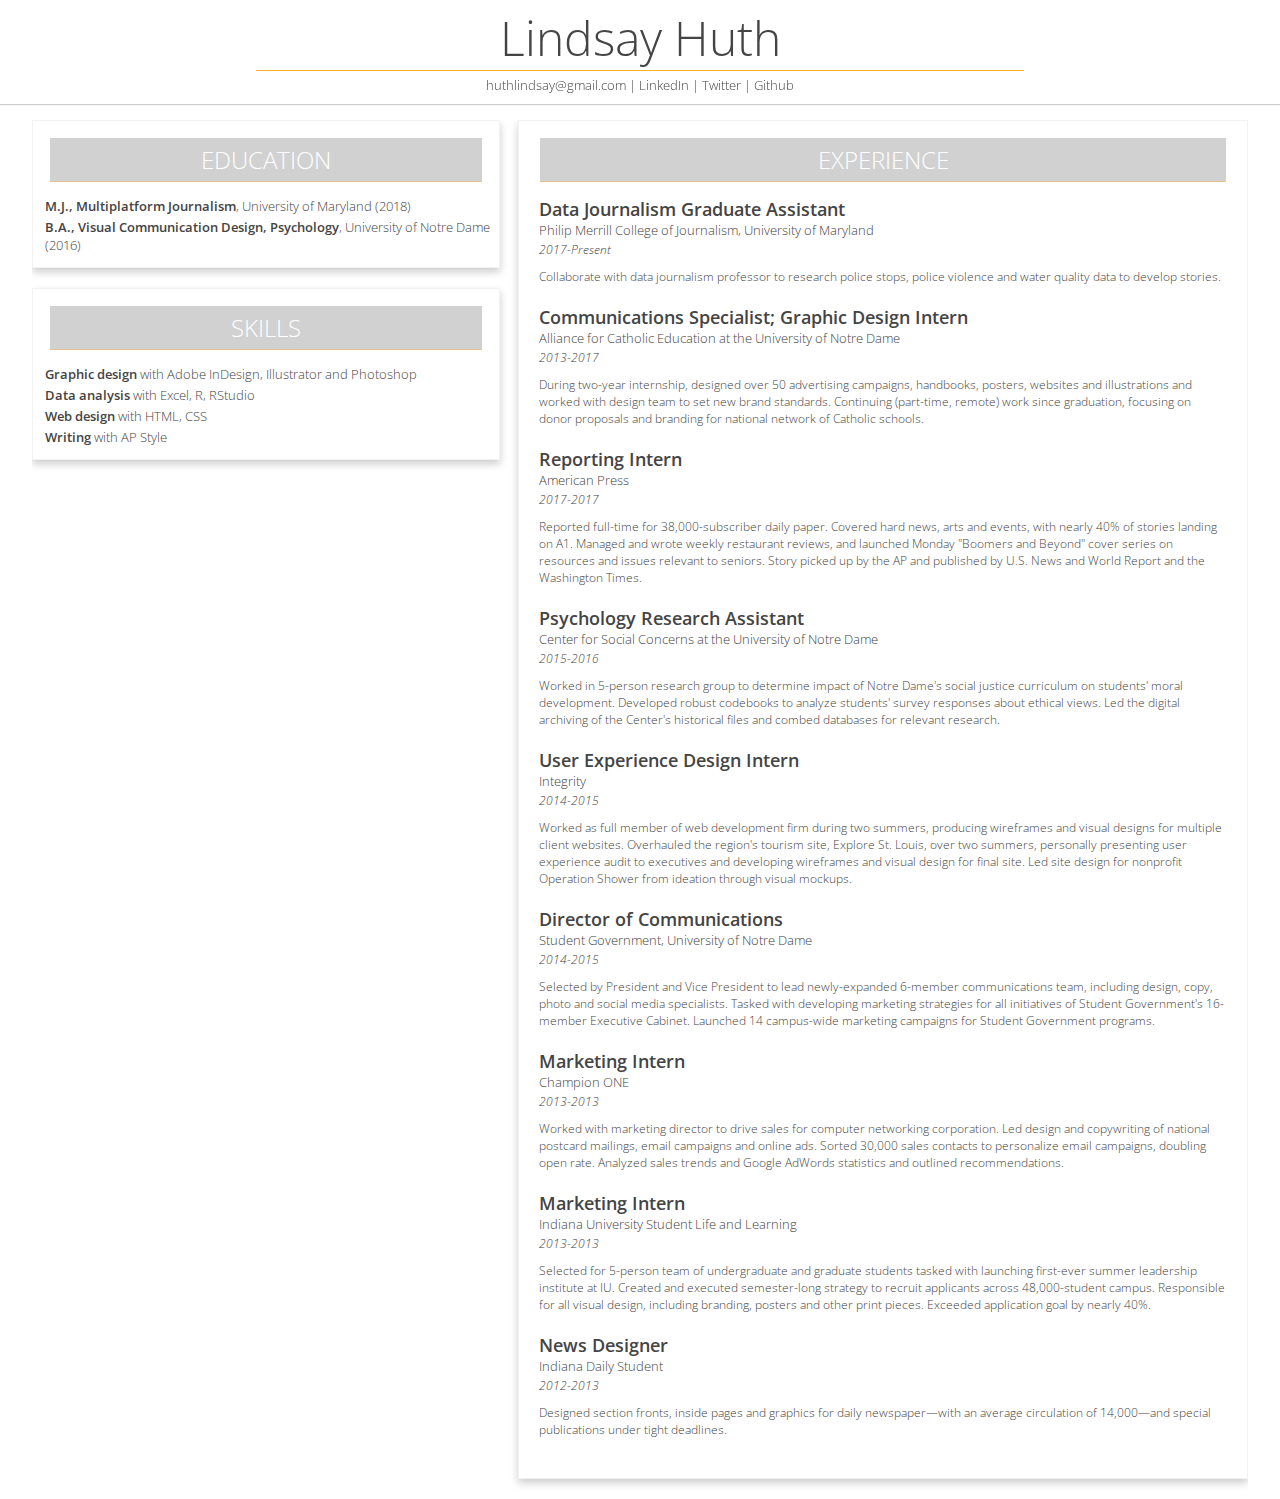
<file: old-resume/index.html>
<!DOCTYPE html>
<html>
<head>
  <title>Lindsay Huth Resume</title>
  <meta name="viewport" content="width=device-width, initial-scale=1">
  <link href="style.css" type="text/css" rel="stylesheet">
  <link href="https://fonts.googleapis.com/css?family=Open+Sans:300,400,600,700" rel="stylesheet">
</head>
<body>
  <!--I built this myself!-->

  <div id="top">

    <div id="name">Lindsay Huth</div>

    <ul class="menu">
      <li class="menuitems">huthlindsay@gmail.com</li>
      <li class="menuitems"><a href="https://www.linkedin.com/in/lindsay-huth-1848b257/" target="_blank">| LinkedIn |</a></li>
      <li class="menuitems"><a href="https://twitter.com/linds_huth" target="_blank">Twitter |</a></li>
      <li class="menuitems"><a href="https://github.com/lindsaymarie403" target="_blank">Github</a></li>
    </ul>

  </div>

  <div id="bottom">

    <div id="experience">

      <div class="sectionheader">Experience</div>

      <div class="alljobs">

        <div class="job">
          <div class="jobtitle">Data Journalism Graduate Assistant</div>
          <div class="organization">Philip Merrill College of Journalism, University of Maryland</div>
          <div class="date">2017-Present</div>
          <p class="description">Collaborate with data journalism professor to research police stops, police violence and water quality data to develop stories.</p>
        </div>

        <div class="job">
          <div class="jobtitle">Communications Specialist; Graphic Design Intern</div>
          <div class="organization">Alliance for Catholic Education at the University of Notre Dame</div>
          <div class="date">2013-2017</div>
          <p class="description">During two-year internship, designed over 50 advertising campaigns, handbooks, posters, websites and illustrations and worked with design team to set new brand standards. Continuing (part-time, remote) work since graduation, focusing on donor proposals and branding for national network of Catholic schools.</p>
        </div>

        <div class="job">
          <div class="jobtitle">Reporting Intern</div>
          <div class="organization">American Press</div>
          <div class="date">2017-2017</div>
          <p class="description">Reported full-time for 38,000-subscriber daily paper. Covered hard news, arts and events, with nearly 40% of stories landing on A1. Managed and wrote weekly restaurant reviews, and launched Monday "Boomers and Beyond" cover series on resources and issues relevant to seniors. Story picked up by the AP and published by U.S. News and World Report and the Washington Times.</p>
        </div>

        <div class="job">
          <div class="jobtitle">Psychology Research Assistant</div>
          <div class="organization">Center for Social Concerns at the University of Notre Dame</div>
          <div class="date">2015-2016</div>
          <p class="description">Worked in 5-person research group to determine impact of Notre Dame's social justice curriculum on students' moral development. Developed robust codebooks to analyze students' survey responses about ethical views. Led the digital archiving of the Center's historical files and combed databases for relevant research.</p>
        </div>

        <div class="job">
          <div class="jobtitle">User Experience Design Intern</div>
          <div class="organization">Integrity</div>
          <div class="date">2014-2015</div>
          <p class="description">Worked as full member of web development firm during two summers, producing wireframes and visual designs for multiple client websites. Overhauled the region's tourism site, Explore St. Louis, over two summers, personally presenting user experience audit to executives and developing wireframes and visual design for final site. Led site design for nonprofit Operation Shower from ideation through visual mockups.</p>
        </div>

        <div class="job">
          <div class="jobtitle">Director of Communications</div>
          <div class="organization">Student Government, University of Notre Dame</div>
          <div class="date">2014-2015</div>
          <p class="description">Selected by President and Vice President to lead newly-expanded 6-member communications team, including design, copy, photo and social media specialists. Tasked with developing marketing strategies for all initiatives of Student Government's 16-member Executive Cabinet. Launched 14 campus-wide marketing campaigns for Student Government programs.</p>
        </div>

        <div class="job">
          <div class="jobtitle">Marketing Intern</div>
          <div class="organization">Champion ONE</div>
          <div class="date">2013-2013</div>
          <p class="description">Worked with marketing director to drive sales for computer networking corporation. Led design and copywriting of national postcard mailings, email campaigns and online ads. Sorted 30,000 sales contacts to personalize email campaigns, doubling open rate. Analyzed sales trends and Google AdWords statistics and outlined recommendations.</p>
        </div>

        <div class="job">
          <div class="jobtitle">Marketing Intern</div>
          <div class="organization">Indiana University Student Life and Learning</div>
          <div class="date">2013-2013</div>
          <p class="description">Selected for 5-person team of undergraduate and graduate students tasked with launching first-ever summer leadership institute at IU. Created and executed semester-long strategy to recruit applicants across 48,000-student campus. Responsible for all visual design, including branding, posters and other print pieces. Exceeded application goal by nearly 40%.</p>
        </div>

        <div class="job">
          <div class="jobtitle">News Designer</div>
          <div class="organization">Indiana Daily Student</div>
          <div class="date">2012-2013</div>
          <p class="description">Designed section fronts, inside pages and graphics for daily newspaper—with an average circulation of 14,000—and special publications under tight deadlines.</p>
        </div>

      </div>

    </div>

    <div id="education">

      <div class="sectionheader">Education</div>

      <ul id="degrees">
        <li><span style="font-weight:600">M.J., Multiplatform Journalism</span>, University of Maryland (2018)</li>
        <li><span style="font-weight:600">B.A., Visual Communication Design, Psychology</span>, University of Notre Dame (2016)</li>
      </ul>

    </div>

    <div id="skills">

      <div class="sectionheader">Skills</div>

      <ul id="do">
        <li><span style="font-weight:600">Graphic design</span> with Adobe InDesign, Illustrator and Photoshop</li>
        <li><span style="font-weight:600">Data analysis</span> with Excel, R, RStudio</li>
        <li><span style="font-weight:600">Web design</span> with HTML, CSS</li>
        <li><span style="font-weight:600">Writing</span> with AP Style</li>
      </ul>

    </div>

  </div>

</body>


</html>
</file>
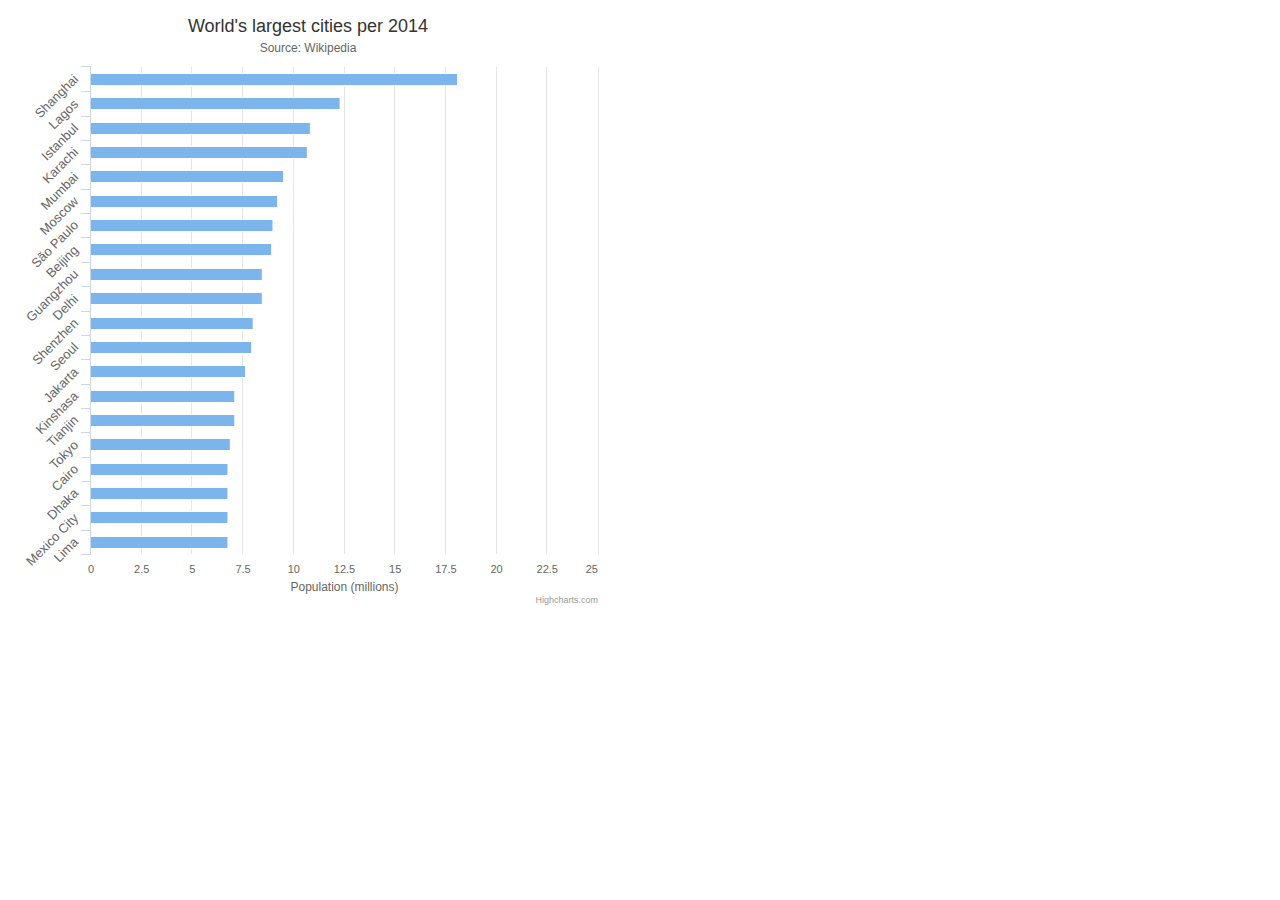
<file: ACA-mental-health/chart/index.html>
<!DOCTYPE html>
<html>
  <head>
    <title>Example chart</title>
    <link rel="stylesheet" type="text/css" href="style.css">

  </head>
  <body>
    <div id="container"></div>
    <script src="Highcharts-5.0.13/code/highcharts.js"></script>
    <script>
    Highcharts.chart('container', {
    chart: {
        type: 'bar'
    },
    title: {
        text: 'World\'s largest cities per 2014'
    },
    subtitle: {
        text: 'Source: <a href="http://en.wikipedia.org/wiki/List_of_cities_proper_by_population">Wikipedia</a>'
    },
    xAxis: {
        type: 'category',
        labels: {
            rotation: -45,
            style: {
                fontSize: '13px',
                fontFamily: 'Verdana, sans-serif'
            }
        }
    },
    yAxis: {
        min: 0,
        title: {
            text: 'Population (millions)'
        }
    },
    legend: {
        enabled: false
    },
    tooltip: {
        pointFormat: 'Population in 2008: <b>{point.y:.1f} millions</b>'
    },
    series: [{
        name: 'Population',
        data: [
            ['Shanghai', 23.7],
            ['Lagos', 16.1],
            ['Istanbul', 14.2],
            ['Karachi', 14.0],
            ['Mumbai', 12.5],
            ['Moscow', 12.1],
            ['São Paulo', 11.8],
            ['Beijing', 11.7],
            ['Guangzhou', 11.1],
            ['Delhi', 11.1],
            ['Shenzhen', 10.5],
            ['Seoul', 10.4],
            ['Jakarta', 10.0],
            ['Kinshasa', 9.3],
            ['Tianjin', 9.3],
            ['Tokyo', 9.0],
            ['Cairo', 8.9],
            ['Dhaka', 8.9],
            ['Mexico City', 8.9],
            ['Lima', 8.9]
        ],
        dataLabels: {
            enabled: true,
            rotation: 0,
            color: '#FFFFFF',
            align: 'right',
            format: '{point.y:.1f}', // one decimal
            y: 10, // 10 pixels down from the top
            style: {
                fontSize: '13px',
                fontFamily: 'Verdana, sans-serif'
            }
        }
    }]
});
    </script>
  </body>

</html>
</file>
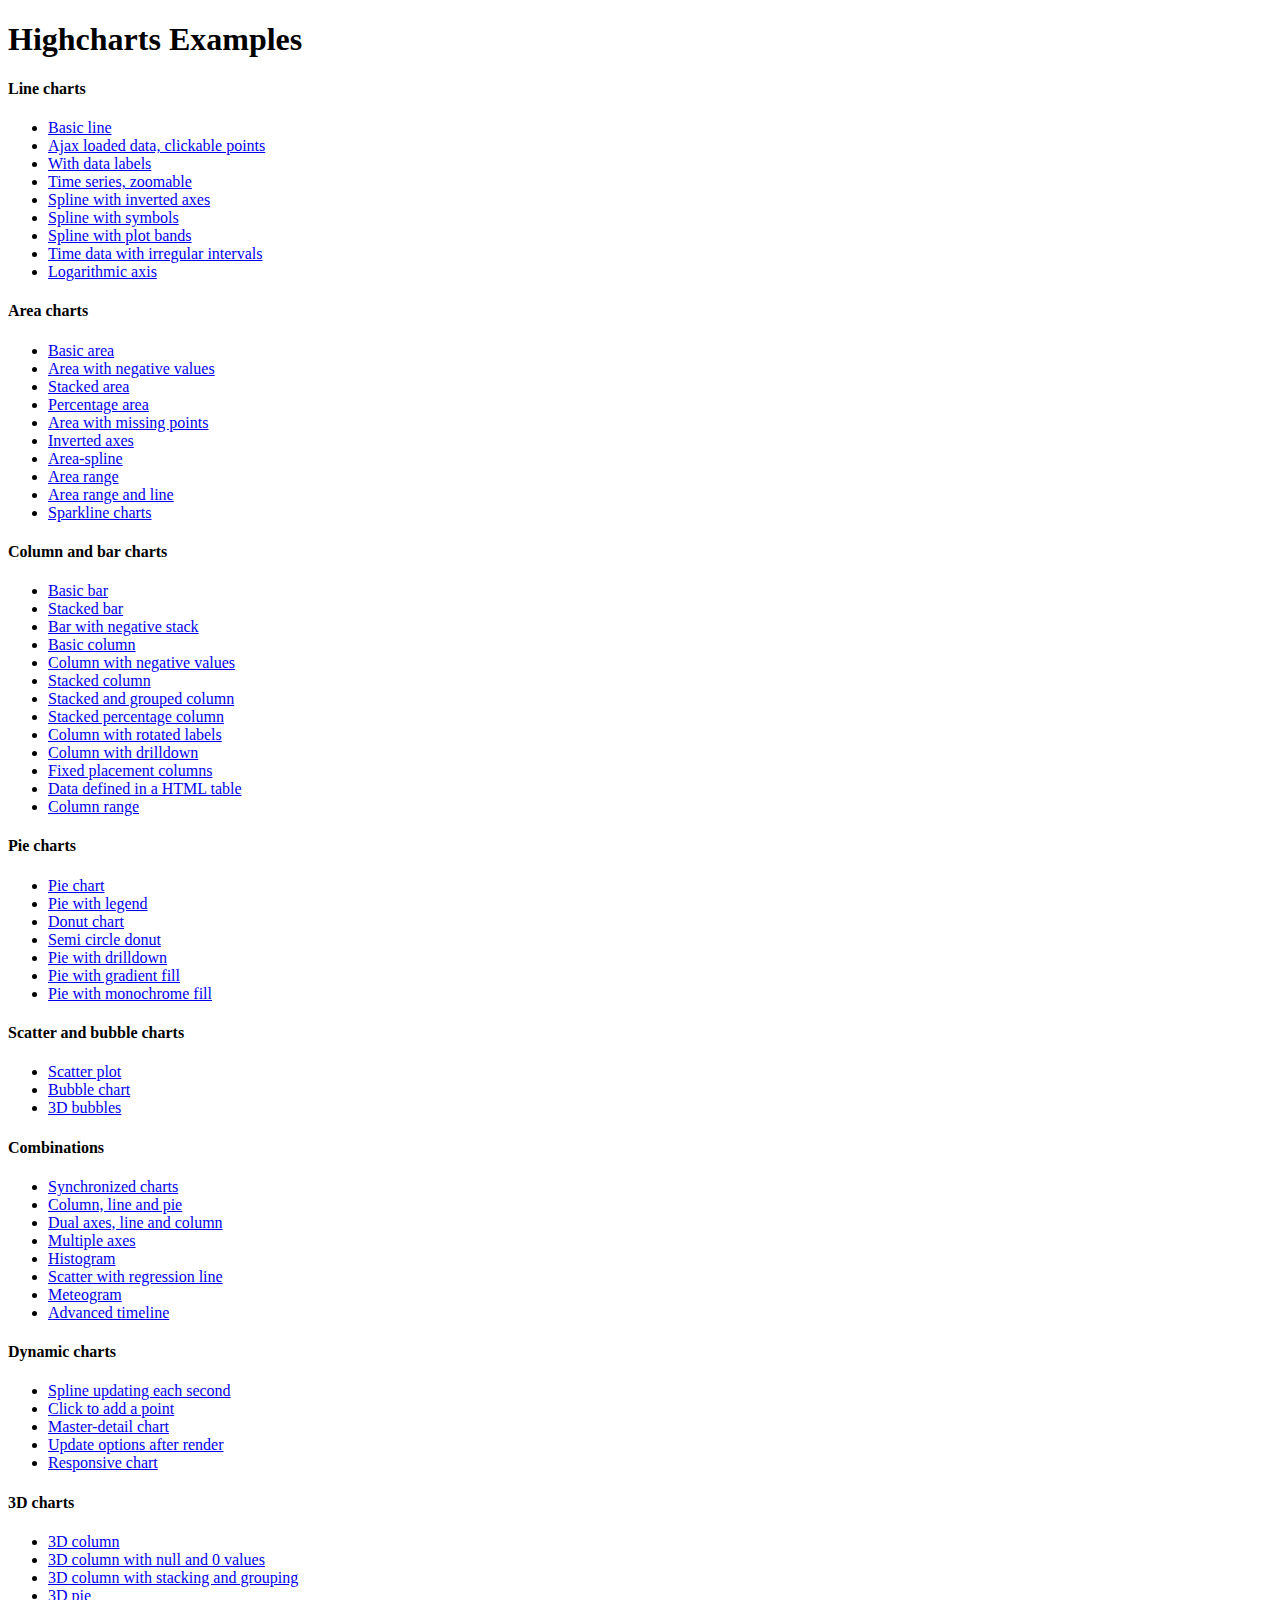
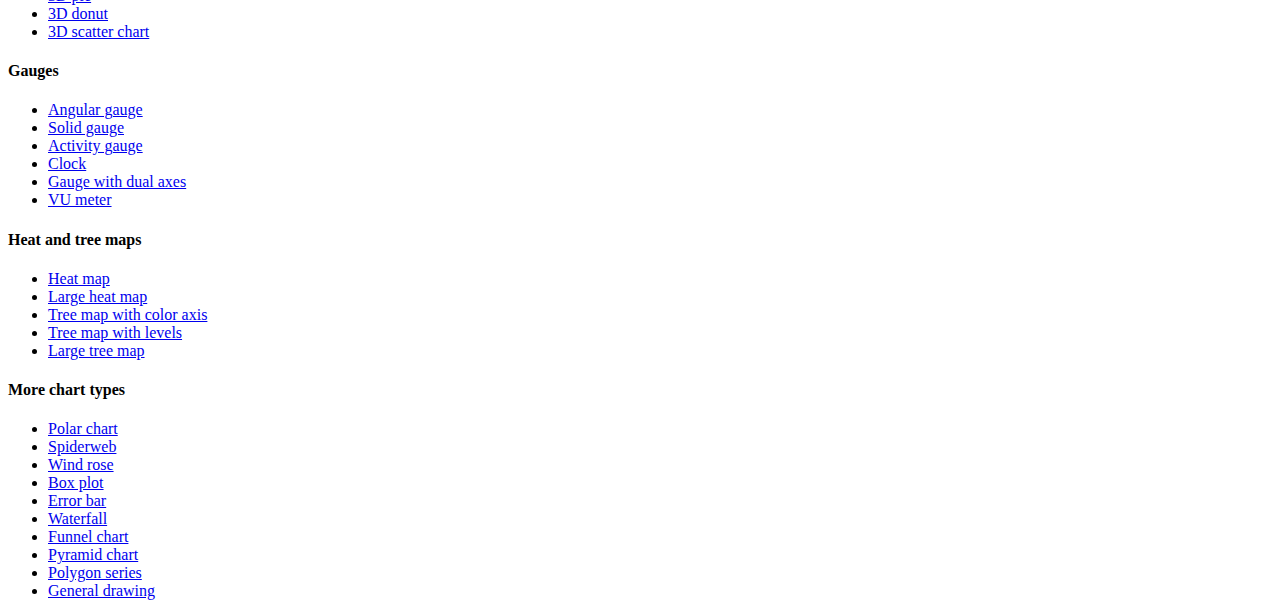
<file: ACA-mental-health/chart/Highcharts-5.0.13/index.htm>
<!DOCTYPE HTML PUBLIC "-//W3C//DTD HTML 4.01//EN" "http://www.w3.org/TR/html4/strict.dtd">
<html>
	<head>
		<meta http-equiv="Content-Type" content="text/html; charset=utf-8" />
		<title>Highcharts Examples</title>
	</head>
	<body>
		<h1>Highcharts Examples</h1>
		<h4>Line charts</h4>
		<ul>
			<li><a href="examples/line-basic/index.htm">Basic line</a></li>
			<li><a href="examples/line-ajax/index.htm">Ajax loaded data, clickable points</a></li>
			<li><a href="examples/line-labels/index.htm">With data labels</a></li>
			<li><a href="examples/line-time-series/index.htm">Time series, zoomable</a></li>
			<li><a href="examples/spline-inverted/index.htm">Spline with inverted axes</a></li>
			<li><a href="examples/spline-symbols/index.htm">Spline with symbols</a></li>
			<li><a href="examples/spline-plot-bands/index.htm">Spline with plot bands</a></li>
			<li><a href="examples/spline-irregular-time/index.htm">Time data with irregular intervals</a></li>
			<li><a href="examples/line-log-axis/index.htm">Logarithmic axis</a></li>
		</ul>
		<h4>Area charts</h4>
		<ul>
			<li><a href="examples/area-basic/index.htm">Basic area</a></li>
			<li><a href="examples/area-negative/index.htm">Area with negative values</a></li>
			<li><a href="examples/area-stacked/index.htm">Stacked area</a></li>
			<li><a href="examples/area-stacked-percent/index.htm">Percentage area</a></li>
			<li><a href="examples/area-missing/index.htm">Area with missing points</a></li>
			<li><a href="examples/area-inverted/index.htm">Inverted axes</a></li>
			<li><a href="examples/areaspline/index.htm">Area-spline</a></li>
			<li><a href="examples/arearange/index.htm">Area range</a></li>
			<li><a href="examples/arearange-line/index.htm">Area range and line</a></li>
			<li><a href="examples/sparkline/index.htm">Sparkline charts</a></li>
		</ul>
		<h4>Column and bar charts</h4>
		<ul>
			<li><a href="examples/bar-basic/index.htm">Basic bar</a></li>
			<li><a href="examples/bar-stacked/index.htm">Stacked bar</a></li>
			<li><a href="examples/bar-negative-stack/index.htm">Bar with negative stack</a></li>
			<li><a href="examples/column-basic/index.htm">Basic column</a></li>
			<li><a href="examples/column-negative/index.htm">Column with negative values</a></li>
			<li><a href="examples/column-stacked/index.htm">Stacked column</a></li>
			<li><a href="examples/column-stacked-and-grouped/index.htm">Stacked and grouped column</a></li>
			<li><a href="examples/column-stacked-percent/index.htm">Stacked percentage column</a></li>
			<li><a href="examples/column-rotated-labels/index.htm">Column with rotated labels</a></li>
			<li><a href="examples/column-drilldown/index.htm">Column with drilldown</a></li>
			<li><a href="examples/column-placement/index.htm">Fixed placement columns</a></li>
			<li><a href="examples/column-parsed/index.htm">Data defined in a HTML table</a></li>
			<li><a href="examples/columnrange/index.htm">Column range</a></li>
		</ul>
		<h4>Pie charts</h4>
		<ul>
			<li><a href="examples/pie-basic/index.htm">Pie chart</a></li>
			<li><a href="examples/pie-legend/index.htm">Pie with legend</a></li>
			<li><a href="examples/pie-donut/index.htm">Donut chart</a></li>
			<li><a href="examples/pie-semi-circle/index.htm">Semi circle donut</a></li>
			<li><a href="examples/pie-drilldown/index.htm">Pie with drilldown</a></li>
			<li><a href="examples/pie-gradient/index.htm">Pie with gradient fill</a></li>
			<li><a href="examples/pie-monochrome/index.htm">Pie with monochrome fill</a></li>
		</ul>
		<h4>Scatter and bubble charts</h4>
		<ul>
			<li><a href="examples/scatter/index.htm">Scatter plot</a></li>
			<li><a href="examples/bubble/index.htm">Bubble chart</a></li>
			<li><a href="examples/bubble-3d/index.htm">3D bubbles</a></li>
		</ul>
		<h4>Combinations</h4>
		<ul>
			<li><a href="examples/synchronized-charts/index.htm">Synchronized charts</a></li>
			<li><a href="examples/combo/index.htm">Column, line and pie</a></li>
			<li><a href="examples/combo-dual-axes/index.htm">Dual axes, line and column</a></li>
			<li><a href="examples/combo-multi-axes/index.htm">Multiple axes</a></li>
			<li><a href="examples/combo-histogram/index.htm">Histogram</a></li>
			<li><a href="examples/combo-regression/index.htm">Scatter with regression line</a></li>
			<li><a href="examples/combo-meteogram/index.htm">Meteogram</a></li>
			<li><a href="examples/combo-timeline/index.htm">Advanced timeline</a></li>
		</ul>
		<h4>Dynamic charts</h4>
		<ul>
			<li><a href="examples/dynamic-update/index.htm">Spline updating each second</a></li>
			<li><a href="examples/dynamic-click-to-add/index.htm">Click to add a point</a></li>
			<li><a href="examples/dynamic-master-detail/index.htm">Master-detail chart</a></li>
			<li><a href="examples/chart-update/index.htm">Update options after render</a></li>
			<li><a href="examples/responsive/index.htm">Responsive chart</a></li>
		</ul>
		<h4>3D charts</h4>
		<ul>
			<li><a href="examples/3d-column-interactive/index.htm">3D column</a></li>
			<li><a href="examples/3d-column-null-values/index.htm">3D column with null and 0 values</a></li>
			<li><a href="examples/3d-column-stacking-grouping/index.htm">3D column with stacking and grouping</a></li>
			<li><a href="examples/3d-pie/index.htm">3D pie</a></li>
			<li><a href="examples/3d-pie-donut/index.htm">3D donut</a></li>
			<li><a href="examples/3d-scatter-draggable/index.htm">3D scatter chart</a></li>
		</ul>
		<h4>Gauges</h4>
		<ul>
			<li><a href="examples/gauge-speedometer/index.htm">Angular gauge</a></li>
			<li><a href="examples/gauge-solid/index.htm">Solid gauge</a></li>
			<li><a href="examples/gauge-activity/index.htm">Activity gauge</a></li>
			<li><a href="examples/gauge-clock/index.htm">Clock</a></li>
			<li><a href="examples/gauge-dual/index.htm">Gauge with dual axes</a></li>
			<li><a href="examples/gauge-vu-meter/index.htm">VU meter</a></li>
		</ul>
		<h4>Heat and tree maps</h4>
		<ul>
			<li><a href="examples/heatmap/index.htm">Heat map</a></li>
			<li><a href="examples/heatmap-canvas/index.htm">Large heat map</a></li>
			<li><a href="examples/treemap-coloraxis/index.htm">Tree map with color axis</a></li>
			<li><a href="examples/treemap-with-levels/index.htm">Tree map with levels</a></li>
			<li><a href="examples/treemap-large-dataset/index.htm">Large tree map</a></li>
		</ul>
		<h4>More chart types</h4>
		<ul>
			<li><a href="examples/polar/index.htm">Polar chart</a></li>
			<li><a href="examples/polar-spider/index.htm">Spiderweb</a></li>
			<li><a href="examples/polar-wind-rose/index.htm">Wind rose</a></li>
			<li><a href="examples/box-plot/index.htm">Box plot</a></li>
			<li><a href="examples/error-bar/index.htm">Error bar</a></li>
			<li><a href="examples/waterfall/index.htm">Waterfall</a></li>
			<li><a href="examples/funnel/index.htm">Funnel chart</a></li>
			<li><a href="examples/pyramid/index.htm">Pyramid chart</a></li>
			<li><a href="examples/polygon/index.htm">Polygon series</a></li>
			<li><a href="examples/renderer/index.htm">General drawing</a></li>
		</ul>
	</body>
</html>
</file>
<file: old-resume/style.css>
/*styles for my resume*/

* {
  box-sizing: border-box;
}
/*added box-sizing property to all*/

body {
  font-family: "Open Sans", Arial, sans-serif;
  font-size: 12px;
  color: #444;
  margin: 0;
  padding: 0;
}
/*added margin and padding*/

h1, h2, h4, h5, p, li, div {
  font-weight: 300;
}
/*added div to this list*/

/*my name*/
#name {
  font-size: 4em;
  text-align: center;
  border-bottom: 1px solid #FDB020;
  margin: 5px auto;
  width: 60%;
  min-width: 300px;
}
/*changed h1 to div, added border, margin, width*/

/*section titles*/
.sectionheader {
  font-size: 2em;
  text-transform: uppercase;
  background-color: #d1d1d1;
  color: rgba(255, 255, 255, 1);
  margin: 7px 0px 10px 0px;
  text-align: center;
  width: 30%;
  min-width: 150px;
  border-bottom: 1px solid rgba(253,176,32,0.4);
  float: left;
}
/*changed h2 to div, added margin, text-align, width, border*/
/*added top margin, float; border-bottom hex to rgba*/

/*job titles*/
.jobtitle {
  font-weight: 600;
  font-size: 1.5em;
}
/*changed h3 to div*/

/*job organizations*/
.organization {
  font-size: 1.1em;
}
/*changed h4 to div*/

/*job dates*/
.date {
  font-style: italic;
  margin: 2px 0px 0px 0px;
}
/*changed h5 to div, added margin*/

.description {
  margin: 10px 0px 0px 0px;
}
/*added description class to p tags, added margin*/

/*contact info, skills, education*/
ul {
  font-size: 1.1em;
}

.menu {
  margin: 0px;
  padding: 0px;
  text-align: center;
}
/*added margin, padding, text-align to contact info list*/

.menuitems {
  display: inline;
}
/*styled contact info items*/

.menu a {
  color: #444;
  text-decoration: none;
}

#degrees {
  margin: 5px 0px 0px 0px;
}
/*added margin to education list*/

#do {
  margin: 5px 0px 0px 0px;
}
/*added margin to skills list*/

.job {
  margin: 0px 0px 20px 0px;
}
/*added margin to container for each job*/

#experience {
  margin: 0px 0px 20px 0px;
}
/*added margin to experience container*/

#education {
  margin: 0px 0px 20px 0px;
}
/*added margin to education container*/

#skills {
  margin: 0px 0px 20px 0px;
}
/*added margin to skills container*/

#top {
  margin: 0px 0px 35px 0px;
  padding: 0px 0px 10px 0px;
  background-color: #FFF;
  width: 100%;
  position: fixed;
  z-index: 1;
  box-shadow: 0 1px 1px 0 rgba(0,0,0,0.2);
}
/*added padding, background-color, width, position, z-index, box-shadow*/

#bottom {
  margin: 0px auto 0px auto;
  position: relative;
  top: 120px;
  width: 95%;
  height: auto;
  overflow: auto;
}
/*added auto margin, position, top, width, height, overflow*/

.alljobs {
  width: 65%;
  float: left;
  margin-left: 4%;
  border-left: 1px solid rgba(253,176,32,0.3);
  padding-left: 20px;
}
/*added alljobs section with width, float, margin-left, border-left, padding-left*/

#experience, #education, #skills {
  margin: 0px auto 20px auto;
  padding: 10px;
  width: 90%;
  height: auto;
  overflow: auto;
  border: 1px solid #F2F2F2;
  box-shadow: 0 4px 8px 0 rgba(0,0,0,0.2);
}
/*added styles for all three sections*/

#degrees, #do {
  margin-left: 4%;
  width: 65%;
  float: left;
  list-style: none;
  -webkit-padding-start: 21px;
  border-left: 1px solid rgba(253,176,32,0.3);
}

#degrees li, #do li {
  margin-bottom: 3px;
}

/*hello, media queries*/

/*extra small devices, phones*/
@media only screen and (max-width: 767px) {
  #top {
    position: relative;
    margin-bottom: 15px;
  }
  #bottom {
    top: 0px;
  }
  #name {
    font-size: 3em;
  }
  .alljobs {
    width: 100%;
    margin: 0px;
    border-left: 0px;
    padding: 10px;
  }
  .sectionheader {
    margin: 10px auto 15px auto;
    padding: 5px 10px 5px 10px;
    width: 97%;
    min-width: 0px;
    float: none;
  }
  #degrees, #do {
    margin: 15px 2% 0px 2%;
    padding: 0px 20px 0px 20px;
    width: 100%;
    float: none;
    -webkit-padding-start: 0px;
    border-left: 0px;
  }
}

/*small devices, tablets*/
@media only screen and (min-width: 768px) and (max-width: 991px){
  #name {
    font-size: 3.6em;
  }
}

/*medium devices, desktops*/
@media only screen and (min-width: 992px) and (max-width: 1199px) {
  #name {
    font-size: 3.9em;
  }
}

/*large devices, desktops*/
@media only screen and (min-width: 1200px) {
  #experience {
    width: 60%;
    float: right;
  }
  #education, #skills {
    width: 38.5%;
    float: left;
    overflow-x: hidden;
  }
  #degrees, #do {
    margin: 15px 2px 0px 2px;
    width: 100%;
    float: none;
    -webkit-padding-start: 0px;
    border-left: 0px;
  }
  .sectionheader {
    margin: 7px auto 15px auto;
    padding: 5px 10px 5px 10px;
    width: 97%;
    min-width: 0px;
    float: none;
  }
  .alljobs {
    width: 100%;
    float: none;
    margin: 0px;
    border-left: 0px;
    padding: 0px 10px 10px 10px;
  }
}
</file>
<file: ACA-mental-health/chart/style.css>
body {
  max-width: 600px;
}

#container {
  width: 100%;
  height: 600px;
}
</file>
